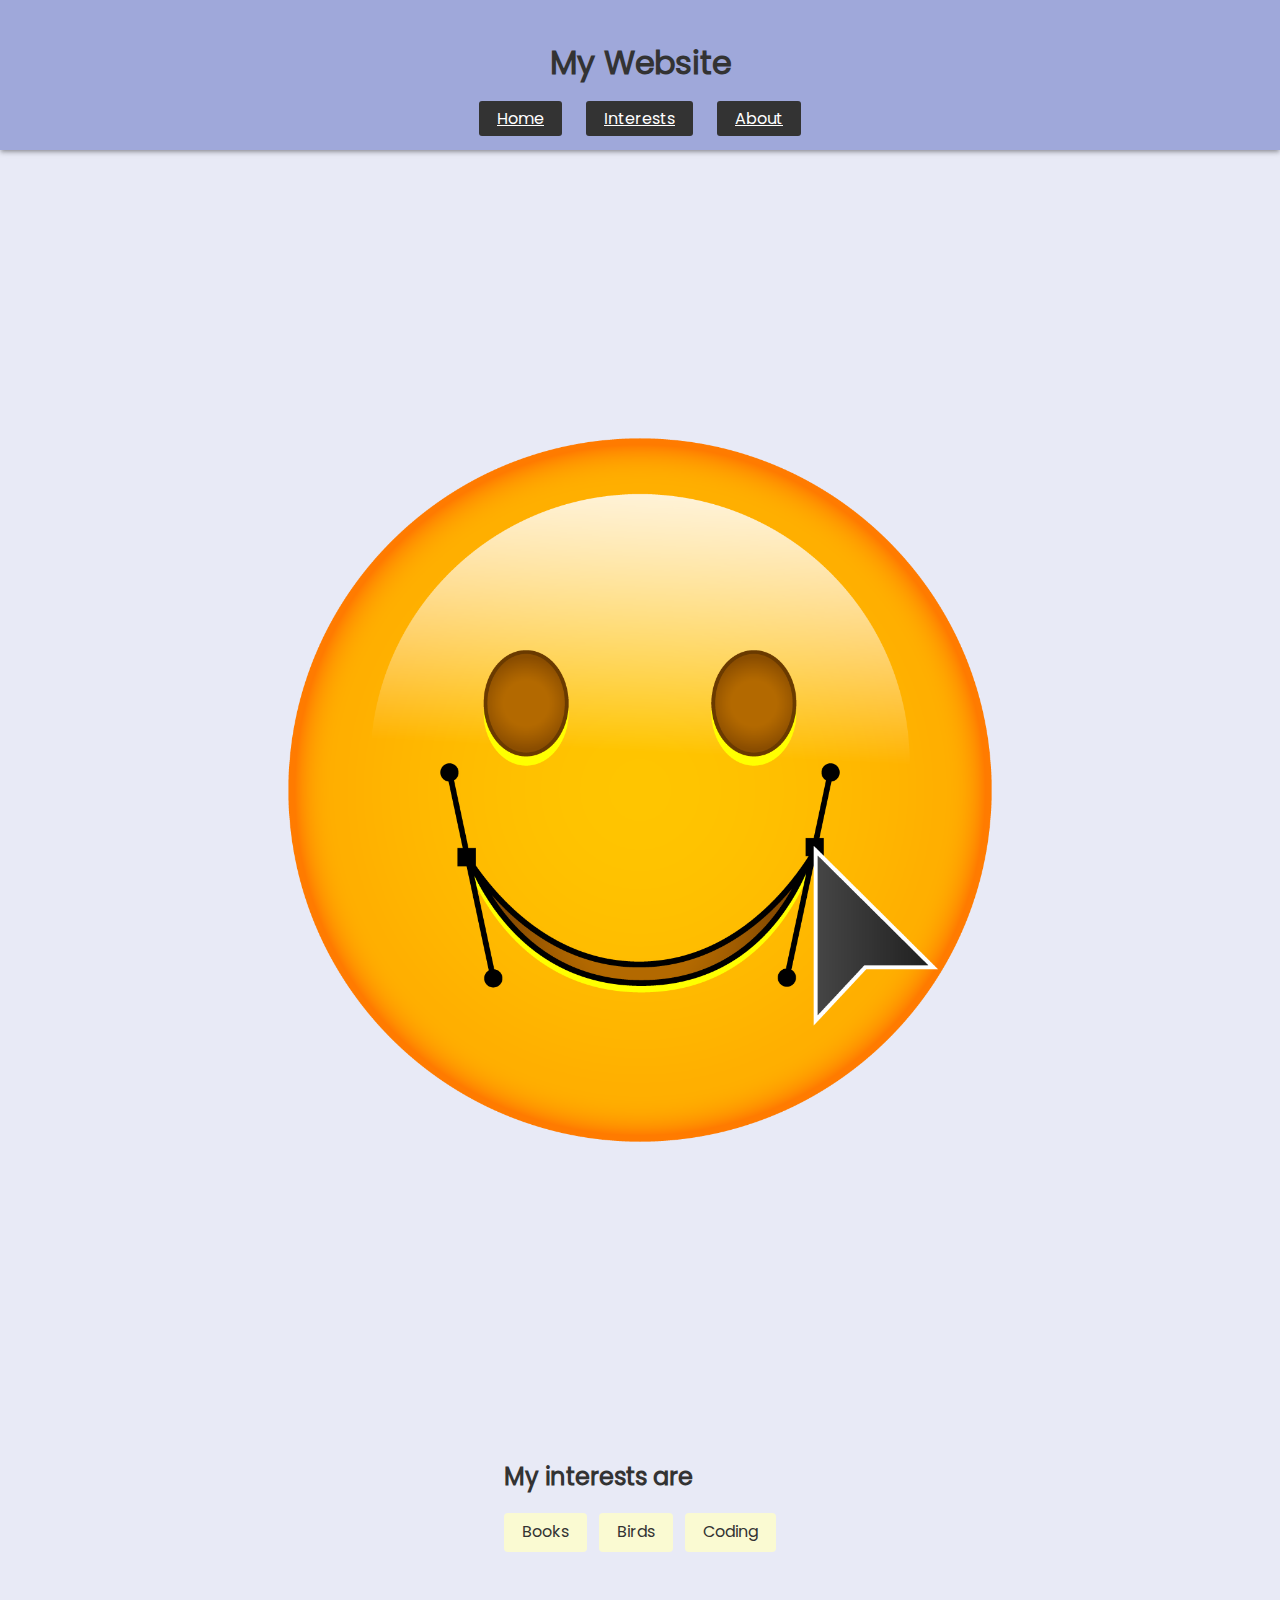
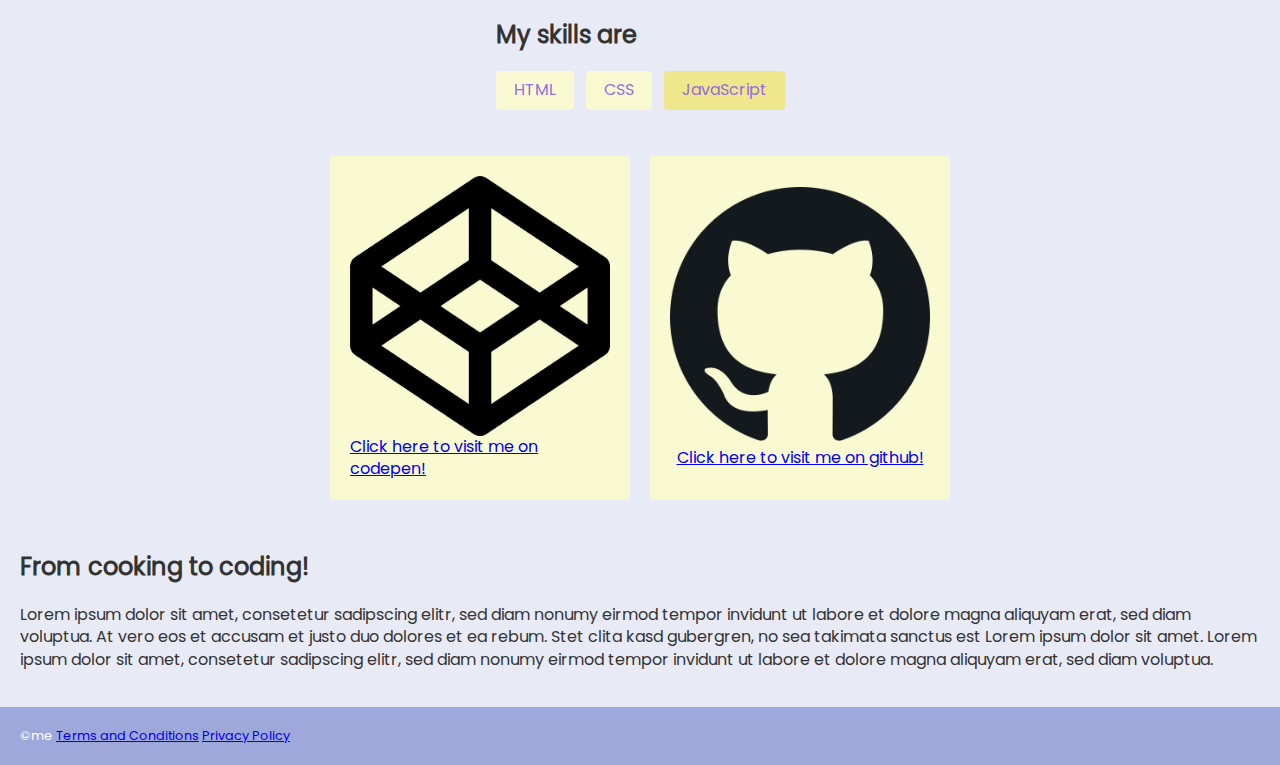
<file: index.html>
<!DOCTYPE html>
<html lang="en">
  <head>
    <meta charset="UTF-8" />
    <meta http-equiv="X-UA-Compatible" content="IE=edge" />
    <meta name="viewport" content="width=device-width, initial-scale=1.0" />
    <title>Homepage</title>
    <link rel="stylesheet" href="./css/styles.css" />
  </head>
  <body class="body-class">
    <header class="page-header">
      <h1>My Website</h1>
      <nav>
        <a class="button" href="/index.html">Home</a>
        <a class="button" href="#interest">Interests</a>
        <a class="button" href="#about">About</a>
      </nav>
    </header>
    <main class="page-main">
      <img class="image-fluid" src="./assets/very-happy.png" alt="A portrait of me" />
      <section id="interest">
        <h2>My interests are</h2>
        <ul class="list" role="list">
          <li class="list__item">Books</li>
          <li class="list__item">Birds</li>
          <li class="list__item">Coding</li>
        </ul>
      </section>
      <section id="skills">
        <h2>My skills are</h2>
        <ul class="list list--special" role="list">
          <li class="list__item">HTML</li>
          <li class="list__item">CSS</li>
          <li class="list__item list__item--highlight">JavaScript</li>
        </ul>
      </section>
      <section class="social-cards">
        <a class="social-cards__item" href="#" target="_blank">
          <img class="image-fluid" src="./assets/codepen.png" alt="" />
          Click here to visit me on codepen!
        </a>
        <a class="social-cards__item" href="#" target="_blank">
          <img class="image-fluid" src="./assets/github.png" alt="" />
          Click here to visit me on github!
        </a>
      </section>
      <article id="about">
        <header>
          <h2>From cooking to coding!</h2>
        </header>
        <p>
          Lorem ipsum dolor sit amet, consetetur sadipscing elitr, sed diam nonumy eirmod tempor
          invidunt ut labore et dolore magna aliquyam erat, sed diam voluptua. At vero eos et
          accusam et justo duo dolores et ea rebum. Stet clita kasd gubergren, no sea takimata
          sanctus est Lorem ipsum dolor sit amet. Lorem ipsum dolor sit amet, consetetur sadipscing
          elitr, sed diam nonumy eirmod tempor invidunt ut labore et dolore magna aliquyam erat, sed
          diam voluptua.
        </p>
      </article>
    </main>
    <footer class="page-footer">
      ©me
      <a href="./pages/terms.html">Terms and Conditions</a>
      <a href="./pages/privacy-policy.html">Privacy Policy</a>
    </footer>
  </body>
</html>
</file>
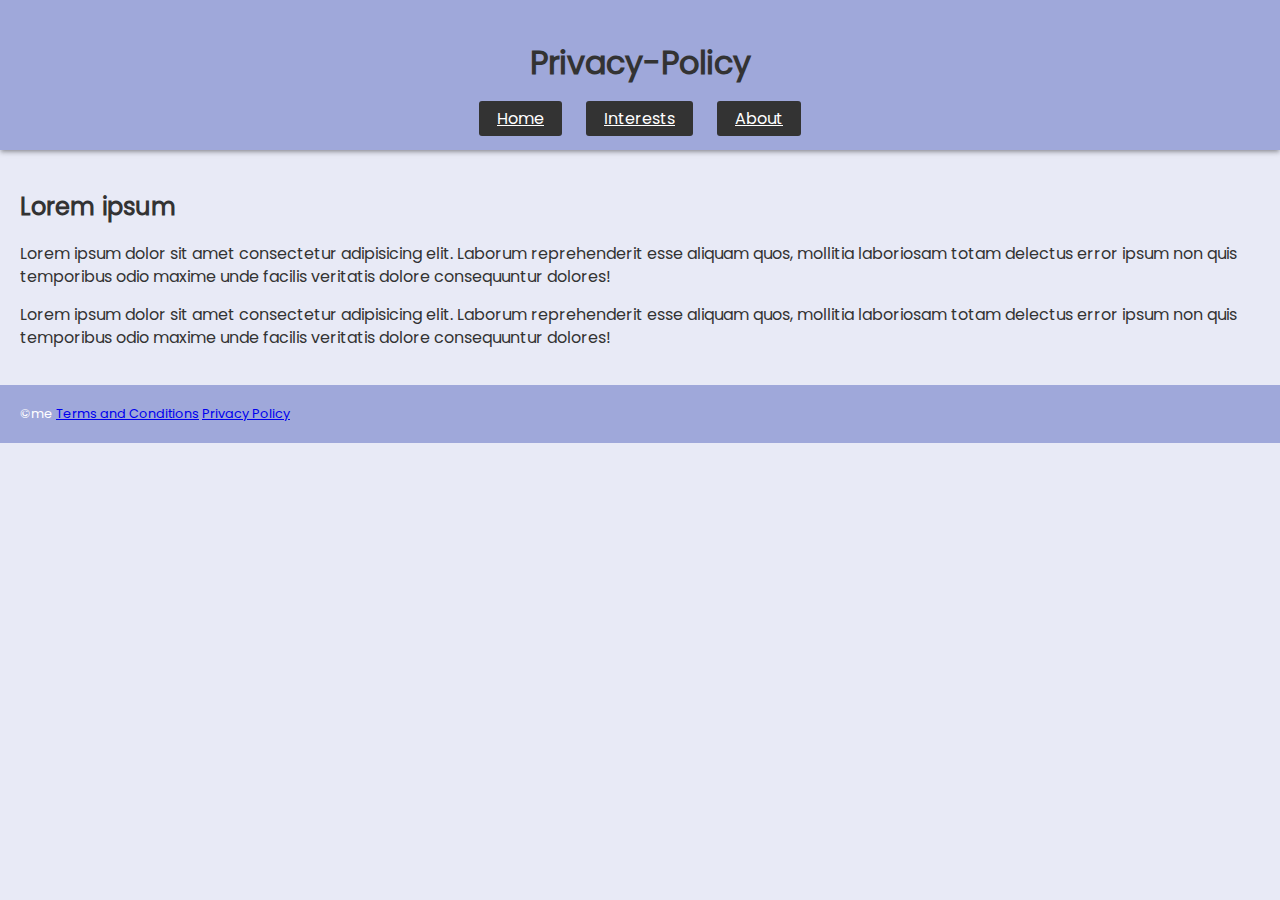
<file: pages/privacy-policy.html>
<!DOCTYPE html>
<html lang="en">
  <head>
    <meta charset="UTF-8" />
    <meta http-equiv="X-UA-Compatible" content="IE=edge" />
    <meta name="viewport" content="width=device-width, initial-scale=1.0" />
    <title>Privacy-Policy</title>
    <link rel="stylesheet" href="../css/styles.css" />
  </head>
  <body>
    <header class="page-header">
      <h1>Privacy-Policy</h1>
      <nav>
        <a class="button" href="/index.html">Home</a>
        <a class="button" href="#interest">Interests</a>
        <a class="button" href="#about">About</a>
      </nav>
    </header>
    <main class="page-main">
      <article>
        <h2>Lorem ipsum</h2>
        <p>
          Lorem ipsum dolor sit amet consectetur adipisicing elit. Laborum reprehenderit esse
          aliquam quos, mollitia laboriosam totam delectus error ipsum non quis temporibus odio
          maxime unde facilis veritatis dolore consequuntur dolores!
        </p>
        <p>
          Lorem ipsum dolor sit amet consectetur adipisicing elit. Laborum reprehenderit esse
          aliquam quos, mollitia laboriosam totam delectus error ipsum non quis temporibus odio
          maxime unde facilis veritatis dolore consequuntur dolores!
        </p>
      </article>
    </main>
    <footer class="page-footer">
      ©me
      <a href="./terms.html">Terms and Conditions</a>
      <a href="./privacy-policy.html">Privacy Policy</a>
    </footer>
  </body>
</html>
</file>
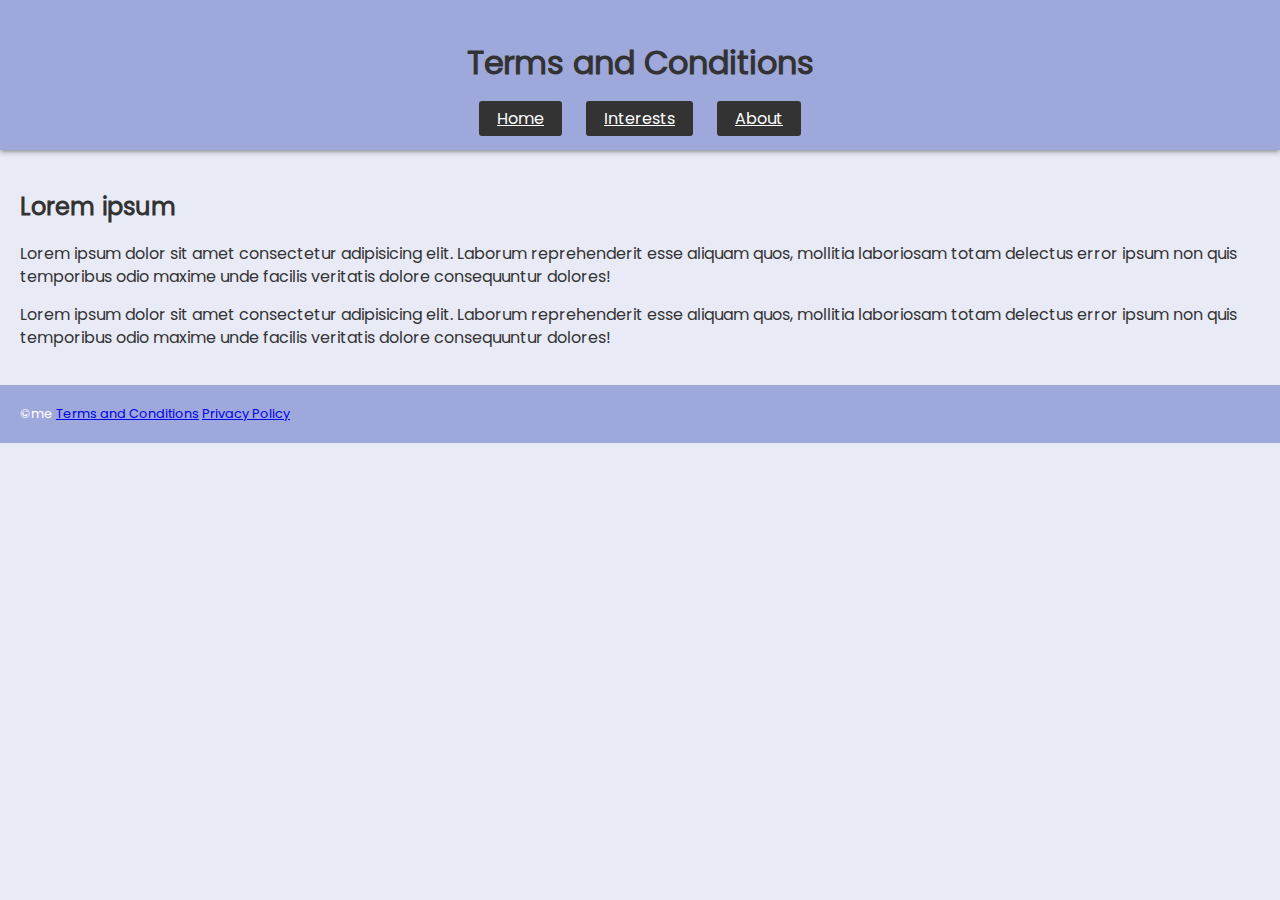
<file: pages/terms.html>
<!DOCTYPE html>
<html lang="en">
  <head>
    <meta charset="UTF-8" />
    <meta http-equiv="X-UA-Compatible" content="IE=edge" />
    <meta name="viewport" content="width=device-width, initial-scale=1.0" />
    <title>Terms and Conditions</title>
    <link rel="stylesheet" href="../css/styles.css" />
  </head>
  <body>
    <header class="page-header">
      <h1>Terms and Conditions</h1>
      <nav>
        <a class="button" href="/index.html">Home</a>
        <a class="button" href="#interest">Interests</a>
        <a class="button" href="#about">About</a>
      </nav>
    </header>
    <main class="page-main">
      <article>
        <h2>Lorem ipsum</h2>
        <p>
          Lorem ipsum dolor sit amet consectetur adipisicing elit. Laborum reprehenderit esse
          aliquam quos, mollitia laboriosam totam delectus error ipsum non quis temporibus odio
          maxime unde facilis veritatis dolore consequuntur dolores!
        </p>
        <p>
          Lorem ipsum dolor sit amet consectetur adipisicing elit. Laborum reprehenderit esse
          aliquam quos, mollitia laboriosam totam delectus error ipsum non quis temporibus odio
          maxime unde facilis veritatis dolore consequuntur dolores!
        </p>
      </article>
    </main>
    <footer class="page-footer">
      ©me
      <a href="./terms.html">Terms and Conditions</a>
      <a href="./privacy-policy.html">Privacy Policy</a>
    </footer>
  </body>
</html>
</file>
<file: css/styles.css>
@import "./global.css";

@import "./components/header.css";

@import "./components/main.css";

@import "./components/footer.css";

@import "./components/social-cards.css";

@import "./components/list.css";

@import "./components/button.css";

@import "./components/image.css";
</file>
